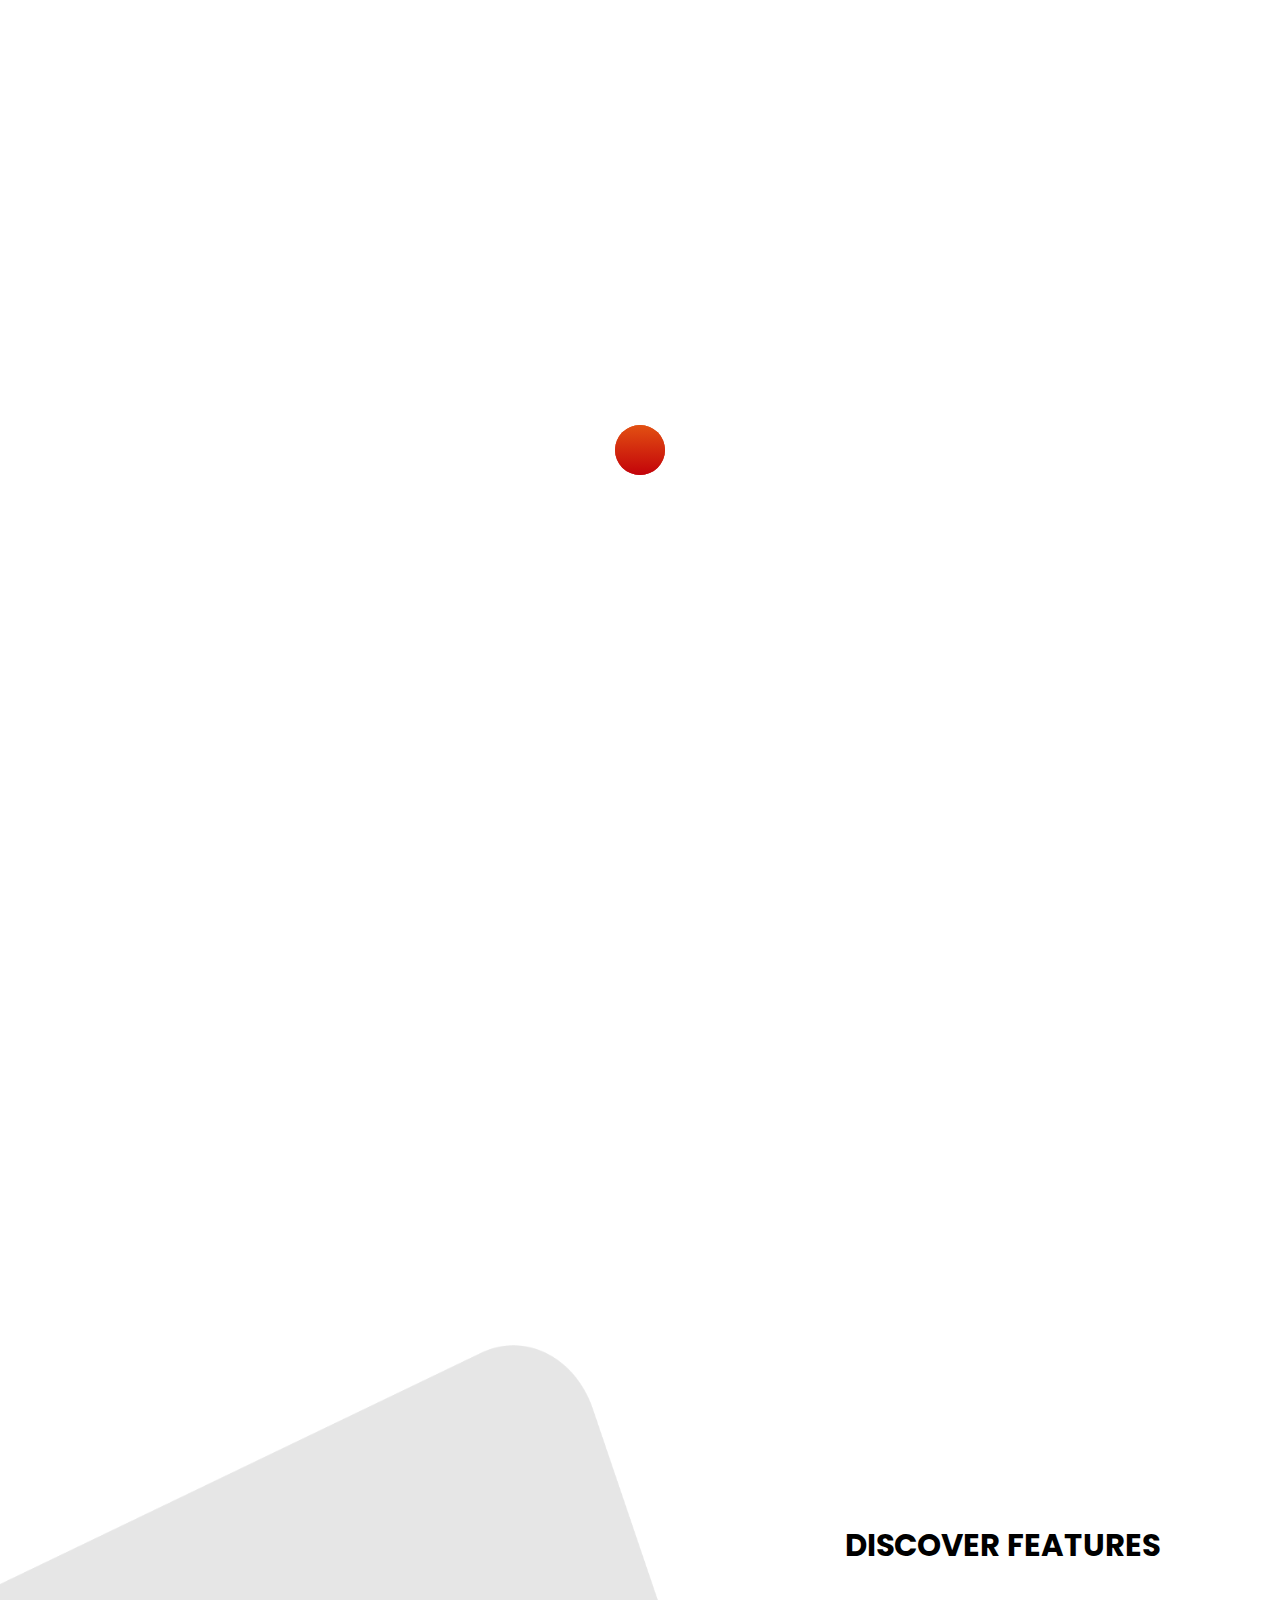
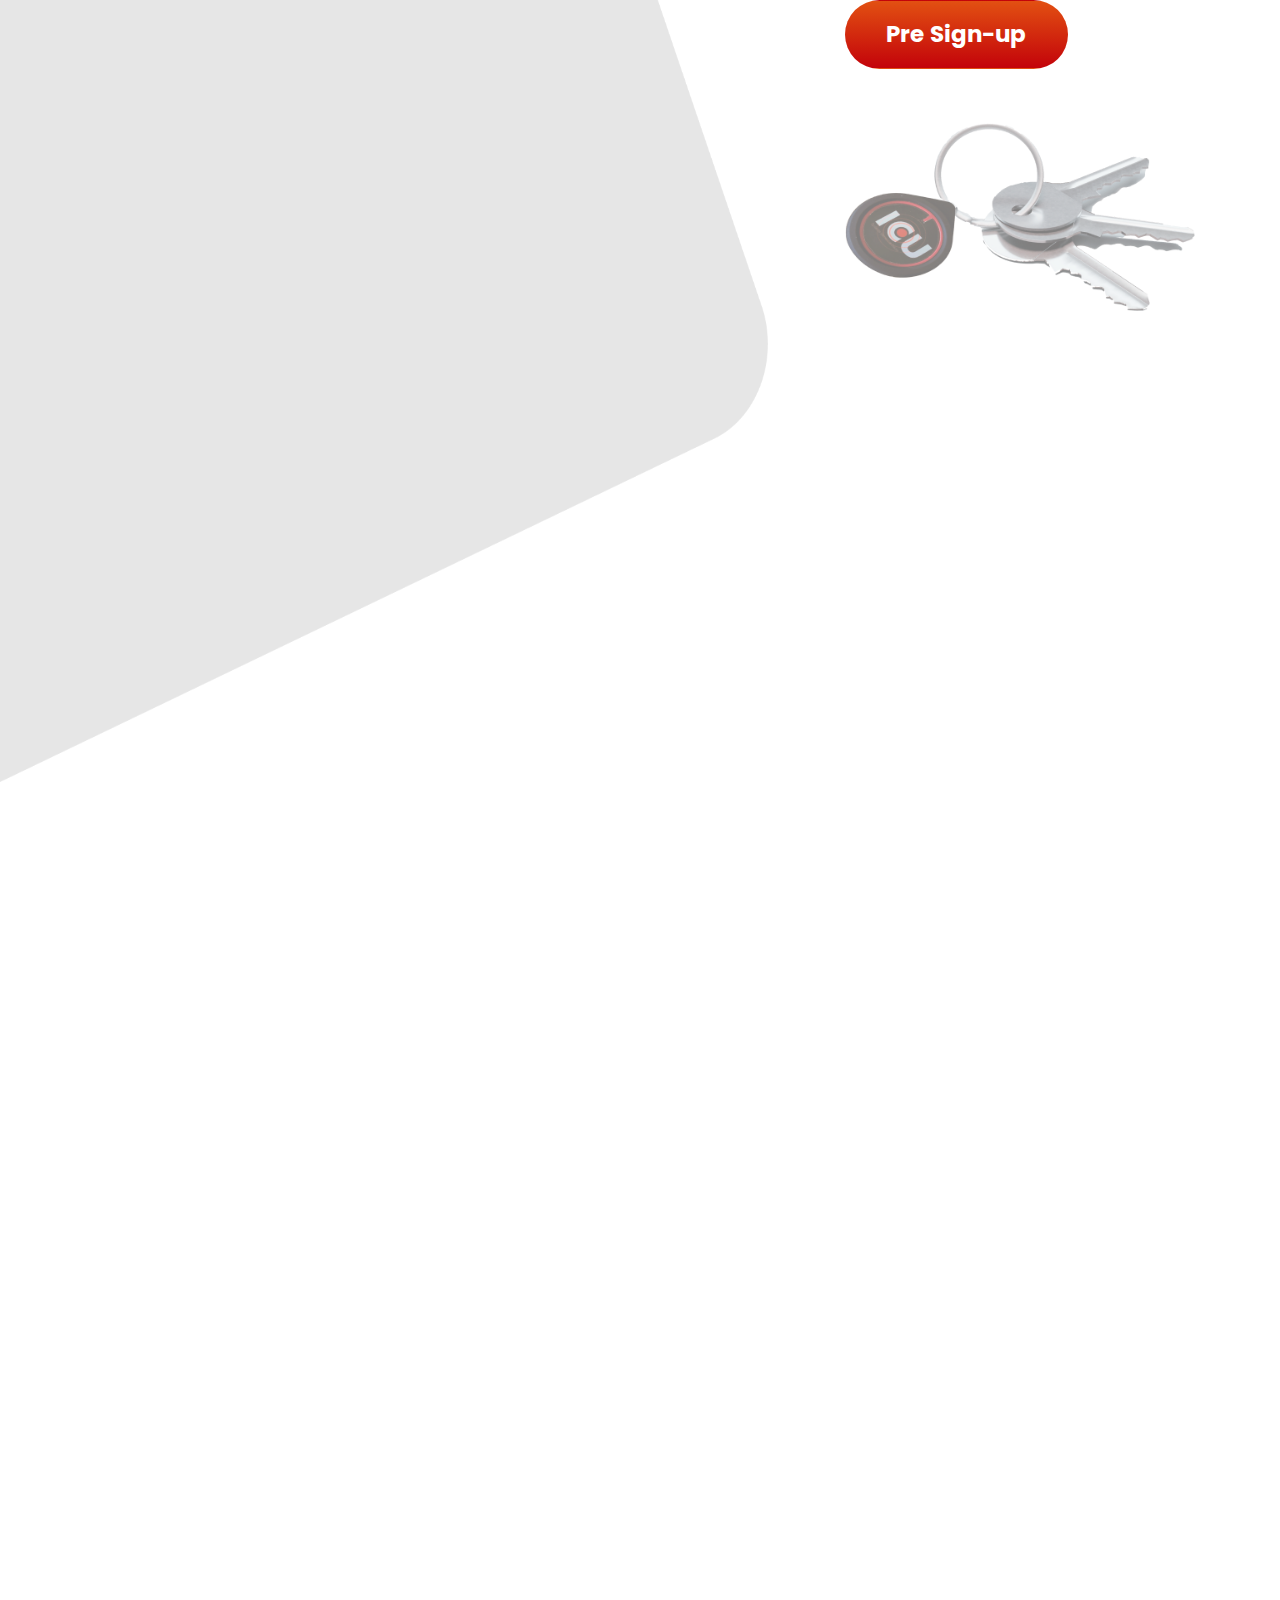
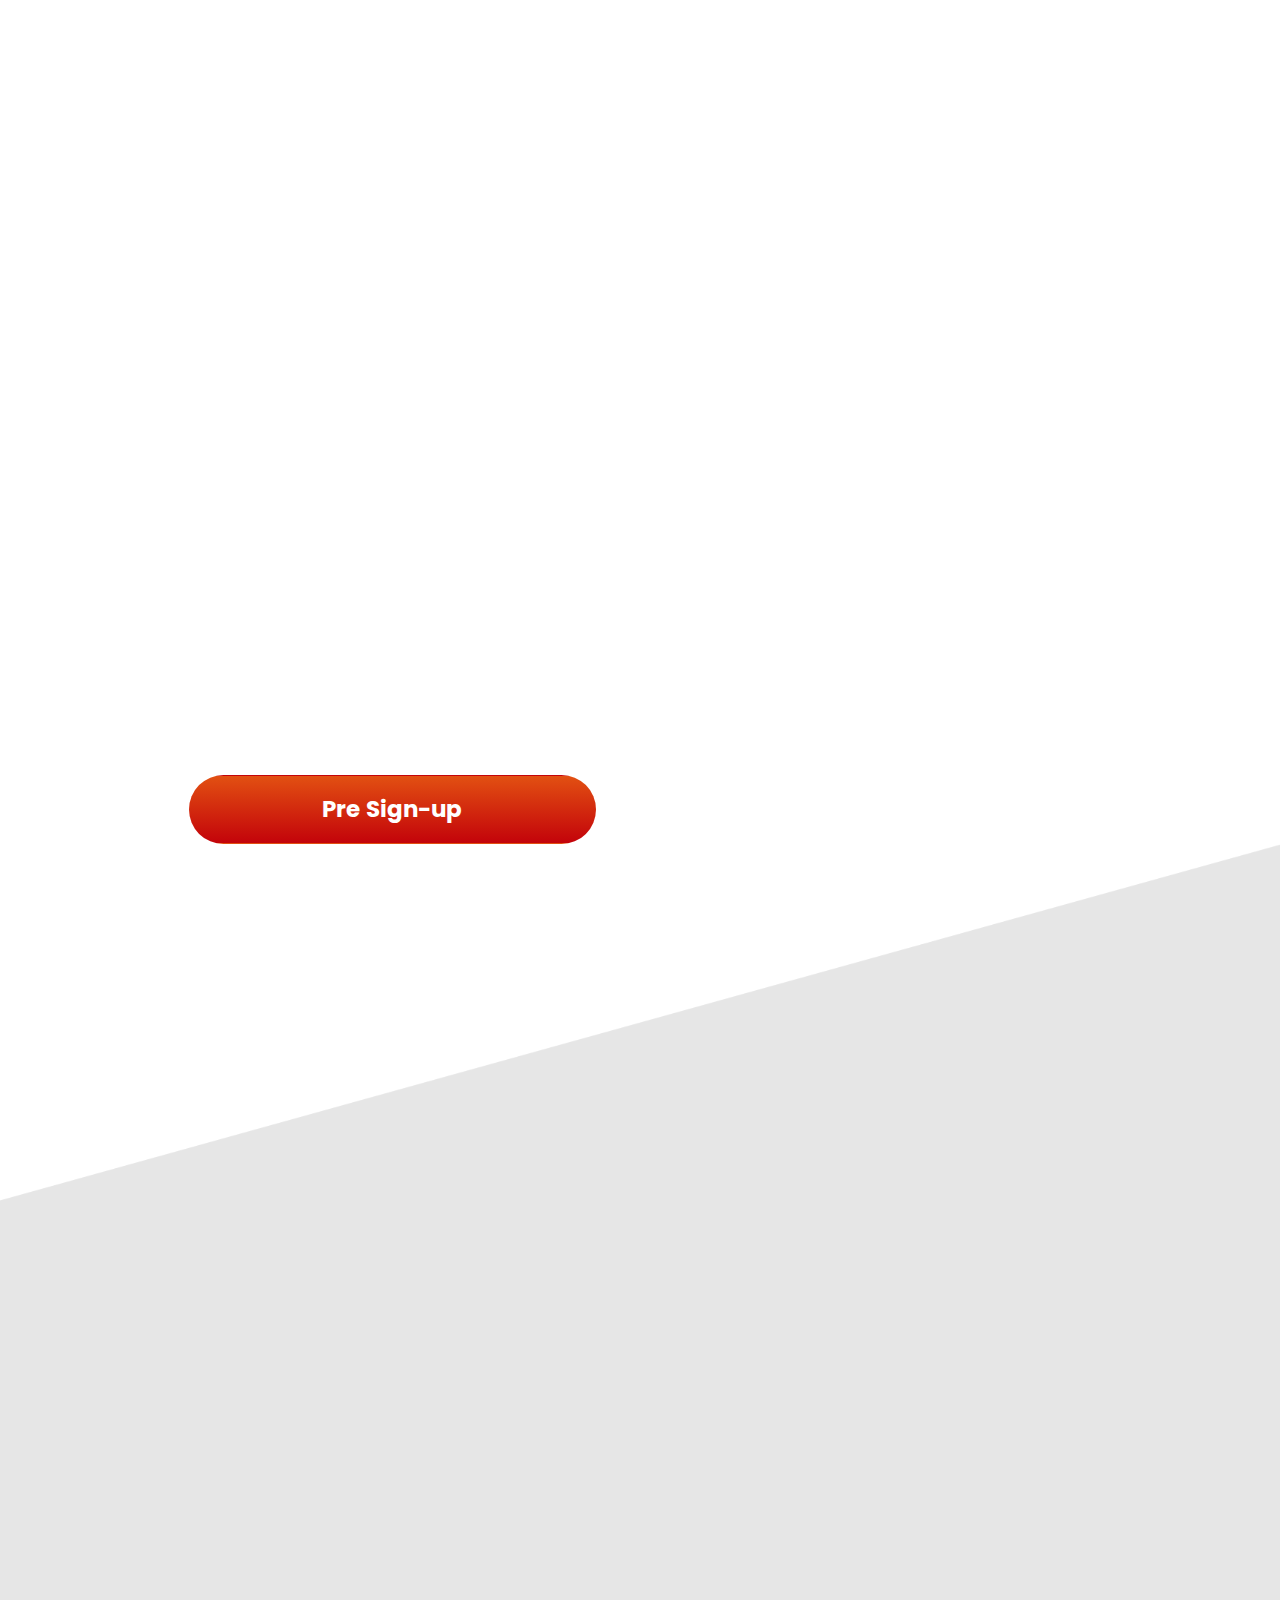
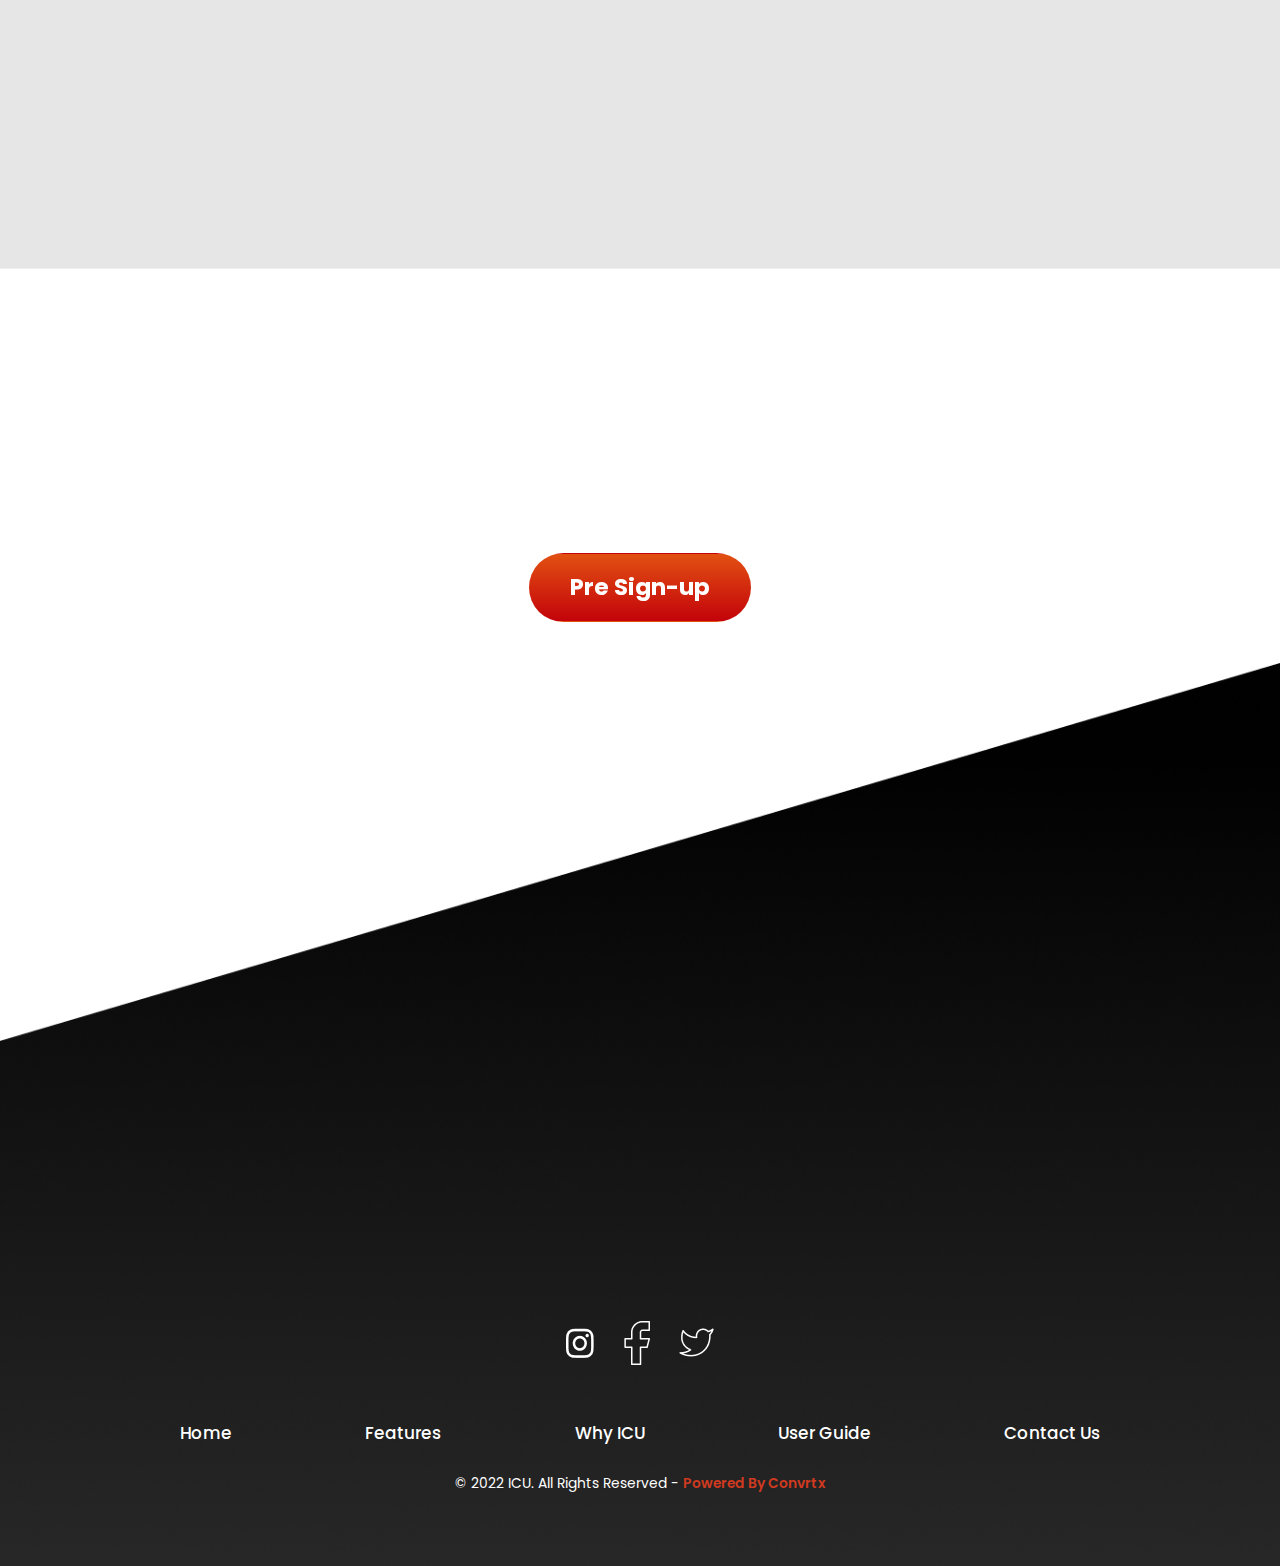
<file: index.html>
<!DOCTYPE html>
<html lang="en">


<head>
    <meta charset="utf-8">
    <meta name="description" content="">
    <meta name="keywords" content="app, landing, corporate, Creative, Html Template, Template">
    <meta name="author" content="web-themes">
    <meta http-equiv="x-ua-compatible" content="ie=edge">
    <meta name="viewport" content="width=device-width, minimum-scale=1.0, maximum-scale=1.0, initial-scale=1">

    <!-- title -->
    <title></title>

    <!-- favicon -->
    <link href="img/favicon.png" type="image/png" rel="icon">

    <!-- all css here -->
    <link href="css/bootstrap.min.css" rel="stylesheet" type="text/css" />
    <link href="css/aos.css" rel="stylesheet" type="text/css" />
    <link href="css/swiper-bundle.min.css" rel="stylesheet" type="text/css" />
    <link href="css/style.css" rel="stylesheet" type="text/css" />
    <link href="css/responsive.css" rel="stylesheet" type="text/css" />
</head>

<body data-spy="scroll" data-target="#header" data-offset="50">
    <!-- Preloader Start -->
    <div id="preloader">
        <div class="loader3">
            <span></span>
            <span></span>
        </div>
    </div>
    <!-- Preloader End -->

    <!-- start header -->
    <header id="header">
        <div class="container">
            <div class="row align-items-center">
                <div class="col-md-3 col-8 text-left">
                    <!--logo start-->
                    <a href="index.html" class="logo"><img src="img/logo.png" class="img-fluid" alt=""></a>
                    <!--logo end-->
                </div>
                <div class="col-md-9 col-4 text-right">
                    <div class="right_meun">
                        <!--menu start-->
                        <ul id="menu" class="nav-pills">
                            <li><a class="nav-link" href="index.html">Home</a></li>
                            <li><a class="nav-link features" href="#features">Features</a></li>
                            <li><a class="nav-link whyICU" href="#whyICU">Why ICU</a></li>
                            <li><a class="nav-link" href="user-guide.html">User Guide</a></li>
                        </ul>
                        <!-- Button -->
                        <a href="#" class="btn">Pre Sign-up</a>
                        <!--menu end-->
                    </div>

                    <!-- menu toggler -->
                    <div class="hamburger-menu">
                        <span class="line-top"></span>
                        <span class="line-center"></span>
                        <span class="line-bottom"></span>
                    </div>

                    <!-- Ofcanvas-menu -->
                    <div class="ofcavas-menu">
                        <!--menu start-->
                        <ul class="nav-pills">
                            <li><a class="nav-link" href="index.html">Home</a></li>
                            <li><a class="nav-link features" href="#features">Features</a></li>
                            <li><a class="nav-link whyICU" href="#whyICU">Why ICU</a></li>
                            <li><a class="nav-link" href="user-guide.html">User Guide</a></li>
                        </ul>
                        <!-- Button -->
                        <a href="#" class="btn">Pre Sign-up</a>
                    </div>
                    <!-- Ofcanvas-menu END-->
                </div>
            </div>
        </div>
    </header>
    <!-- end header -->

    <main class="overflow-hidden">
        <!-- Hero area start -->
        <section class="hero_area">
            <div class="container">
                <div class="row align-items-center">
                    <div class="col-lg-7 order-2 order-lg-1">
                        <h1>Bystander Intervention Beacon</h1>
                        <p>We live in a modern world where we have yet to tackle harassment, violence, and intimidation that goes unchallenged in
                        public against all members of society including, young adults, women, and senior citizens.</p>
                        <div class="text-center">
                            <a href="#" class="btn">Pre Sign-up</a>
                        </div>
                    </div>
                    <div class="col-lg-5 order-1 order-lg-2">
                        <img src="img/hero-img.png" class="img-fluid main_img" alt="">
                    </div>
                </div>
            </div>
        </section>
        <!-- Hero area end -->

        <!-- partner area start -->
        <section class="partner_area">
            <div class="container">
                <div class="row justify-content-center">
                    <div class="col-lg-6 col-md-8">
                        <div class="d-flex align-items-center" data-aos="fade-up" data-aos-duration="1100">
                            <div class="icon">
                                <img src="img/hand-icon.png" class="img-fluid" alt="">
                            </div>
                            <h2>We have partnered with awesome people</h2>
                        </div>
                        <div class="text-center" data-aos="fade-up" data-aos-duration="1100">
                            <a class="logo" href="#"><img src="img/partner-logo.png" class="img-fluid" alt=""></a>
                        </div>
                    </div>
                </div>
            </div>
        </section>
        <!-- partner area end -->

        <!-- features area start -->
        <section class="features_area" id="features">
            <!-- shape -->
            <img src="img/features-shape.png" class="shape" alt="">
            <div class="container">
                <div class="row align-items-center">
                    <div class="col-lg-7 order-2 order-lg-1">
                        <div class="row justify-content-center">
                            <div class="col-xl-5 col-lg-6 col-md-5">
                                <div class="row">
                                    <div class="col-12" data-aos="fade-down" data-aos-duration="1000">
                                        <div data-tilt>
                                            <div class="icon_box first">
                                                <div class="icon">
                                                    <img src="img/features-i1.png" alt="">
                                                </div>
                                                <h4>ICU Button</h4>
                                                <p>To call for help simply press the button three times without even looking.</p>
                                            </div>
                                        </div>
                                    </div>
                                    <div class="col-12" data-aos="fade-down" data-aos-duration="1000">
                                        <div data-tilt>
                                            <div class="icon_box">
                                                <div class="icon">
                                                    <img src="img/features-i2.png" alt="">
                                                </div>
                                                <h4>Notifications</h4>
                                                <p>The Bluetooth tech transmits a sonar type ping and an “I Feel Unsafe” message to any smartphone within 50m that
                                                    has the free app downloaded.</p>
                                            </div>
                                        </div>
                                    </div>
                                </div>
                            </div>
                            <div class="col-xl-5 col-lg-6 col-md-5">
                                <div class="row">
                                    <div class="col-12" data-aos="fade-down" data-aos-duration="2000">
                                        <div data-tilt>
                                            <div class="icon_box">
                                                <div class="icon">
                                                    <img src="img/features-i3.png" alt="">
                                                </div>
                                                <h4>Associated Smartphone App</h4>
                                                <p>The free app works without the need for networking coverage, it uses Bluetooth and so draws very little battery
                                                    power.</p>
                                            </div>
                                        </div>
                                    </div>
                                    <div class="col-12" data-aos="fade-down" data-aos-duration="2000">
                                        <div  data-tilt>
                                            <div class="icon_box">
                                                <div class="icon">
                                                    <img src="img/features-i4.png" alt="">
                                                </div>
                                                <h4>Pocket Sized</h4>
                                                <p>The device can be attached like a keychain to your bag and can even be concealed in a closed hand.</p>
                                            </div>
                                        </div>
                                    </div>
                                </div>
                            </div>
                        </div>
                    </div>
                    <div class="col-lg-4 offset-lg-1 order-1 order-lg-2">
                        <h3>DISCOVER FEATURES</h3>
                        <a class="btn" href="#">Pre Sign-up</a>
                        <img src="img/theKey.png" class="img-fluid theKey" alt="">
                    </div>
                </div>
            </div>
        </section>
        <!-- features area end -->

        <!-- Choose area start -->
        <section class="choose_area" id="whyICU">
            <div class="container">
                <div class="row">
                    <div class="col-12">
                        <h1 data-aos="fade-up" data-aos-duration="1100">Why Choose ICU</h1>
                        <p class="decscription" data-aos="fade-up" data-aos-duration="1100">The ICU calls upon those bystanders around who have the app to look up and be aware of what’s happening. An automatic ping from their phones creates an instantaneous tribe of people around a developing situation, whether it’s on public transport, on the street, or in a building, it tells the victim, “You’re not alone - I see you”. </p>
                        <br>
                        <p class="decscription" data-aos="fade-up" data-aos-duration="1100">Currently available apps and panic buttons work by sending a message to an emergency contact or to the authorities, which means the situation may have escalated by the time help gets to the victim. ICU aims to prevent and de-escalate these events by tackling them during the initial signs. Personal whistles and sprays may escalate the situation into a physical altercation. ICU can be activated without even taking out your phone and without the offender knowing. It simply asks those around you to “look out for you” and to intervene and assist in a way that is safe and appropriate. </p>
                        <h3 class="italic_style" data-aos="fade-up" data-aos-duration="1100">Step Up, Step In, Be Safe!</h3>
                    </div>
                </div>
                <div class="row">
                    <div class="col-lg-8">
                        <div class="content_box" data-aos="fade-up" data-aos-duration="1100">
                            <h3>Nudging towards the next step</h3>
                            <p>Nothing is empowering in a situation than hearing a sonar ping and knowing that your tribe has your back and is there to support you. At the same time that sonar ping also alerts the intimidator that their actions are being watched and their antisocial behaviour is not acceptable and will not be tolerated.</p>
                        </div>
                        <div class="content_box" data-aos="fade-up" data-aos-duration="1100">
                            <h3>Bystander Intervention</h3>
                            <p>To ask for help is only the first step to ensure that a user receives the appropriate support they require the app
                            guides what more bystanders can do to safely and effectively tackle a situation.</p>
                        </div>
                    </div>
                </div>
                <div class="row align-items-center">
                    <div class="col-lg-6 col-md-9">
                        <div class="icon_box" data-aos="fade-up" data-aos-duration="1100">
                            <div class="icon">
                                <img src="img/choose-i1.png" alt="">
                            </div>
                            <div>
                                <h4>Distract</h4>
                                <p>Approach the situation and create a reason to separate the target and the perpetrator.</p>
                            </div>
                        </div>
                        <div class="icon_box" data-aos="fade-up" data-aos-duration="1100">
                            <div class="icon">
                                <img src="img/choose-i2.png" alt="">
                            </div>
                            <div>
                                <h4>Direct Action</h4>
                                <p>Call out the antisocial behaviour and ask the perpetrator to STOP.</p>
                            </div>
                        </div>
                        <div class="icon_box" data-aos="fade-up" data-aos-duration="1100">
                            <div class="icon">
                                <img src="img/choose-i3.png" alt="">
                            </div>
                            <div>
                                <h4>Delegate</h4>
                                <p>Make the situation know to an official or ask someone else to help.</p>
                            </div>
                        </div>
                        <div class="icon_box" data-aos="fade-up" data-aos-duration="1100">
                            <div class="icon">
                                <img src="img/choose-i4.png" alt="">
                            </div>
                            <div>
                                <h4>Delay</h4>
                                <p>Watch and wait for the situation to pass then check with the person to see if they are okay or require further support.</p>
                            </div>
                        </div>
                    </div>
                    <div class="col-lg-5 offset-lg-1 text-center text-lg-left" data-aos="fade-up" data-aos-duration="1100">
                        <img src="img/acknowledge.png" class="img-fluid acknowledge_img" alt="">
                    </div>
                </div>
                <div class="text-center text-lg-left">
                    <a href="#" class="btn">Pre Sign-up</a>
                </div>
            </div>
        </section>
        <!-- Choose area end -->

        <!-- FAQ area start -->
        <section class="faq_area">
            <div class="container">
                <div class="row">
                    <div class="col-12" data-aos="fade-up" data-aos-duration="1100">
                        <h1>Frequently Asked Questions</h1>
                        <p class="sub_title">Want to know more about our services?</p>
                    </div>
                </div>
                <div class="row justify-content-center">
                    <div class="col-lg-8">
                        <!-- accordion start -->
                        <div class="accordion">
                            <div class="card" data-aos="fade-up" data-aos-duration="1100">
                                <div class="card-header" data-toggle="collapse" data-target="#faq1" aria-expanded="true">
                                    <span class="title">Is ICU Compatible with Android or iOS?</span>
                                    <span class="accicon"><img src="img/top-arrow.png" class="rotate-icon" alt=""></span>
                                </div>
                                <div id="faq1" class="collapse show">
                                    <div class="card-body">ICU is available on both Android and iOS devices.</div>
                                </div>
                            </div>
                            <div class="card" data-aos="fade-up" data-aos-duration="1100">
                                <div class="card-header" data-toggle="collapse" data-target="#faq2" aria-expanded="true">
                                    <span class="title">Do I need a smartphone to make ICU work?</span>
                                    <span class="accicon"><img src="img/top-arrow.png" class="rotate-icon" alt=""></span>
                                </div>
                                <div id="faq2" class="collapse show">
                                    <div class="card-body">No the ICU button does not need pairing to a phone and will simply alert any smartphone with the free app downloaded.</div>
                                </div>
                            </div>
                            <div class="card" data-aos="fade-up" data-aos-duration="1100">
                                <div class="card-header" data-toggle="collapse" data-target="#faq3" aria-expanded="true">
                                    <span class="title">Is the ICU button and app secure?</span>
                                    <span class="accicon"><img src="img/top-arrow.png" class="rotate-icon" alt=""></span>
                                </div>
                                <div id="faq3" class="collapse show">
                                    <div class="card-body">Yes the ICU button only transmits a notification sonar ping and an “I Feel Unsafe” message to nearby phones. It does not  have any personal information on it and it’s location is not tracked.</div>
                                </div>
                            </div>
                        </div>
                        <!-- accordion end -->
                    </div>
                </div>
            </div>
        </section>
        <!-- FAQ area end -->

        <!-- member area start -->
        <section class="member_area">
            <div class="container">
                <div class="row">
                    <div class="col-12">
                        <h1 data-aos="fade-up" data-aos-duration="1100">Become a member of the ICU Tribe</h1>
                        <p data-aos="fade-up" data-aos-duration="1100">Sign up to download the ICU app and receive your device.</p>
                        <a href="#" class="btn">Pre Sign-up</a>
                    </div>
                </div>
            </div>
        </section>
        <!-- member area end -->

        <!-- help And Support box -->
        <div class="container">
            <div class="helpAndSupport" data-aos="fade-up" data-aos-duration="1100">
                <img src="img/Mail.png" class="img-fluid" alt="">
                <h4>Help and Support</h4>
                <a class="link" href="#">User question and feedback</a>
                <p>Feel free to email us for any questions or feedback you would like to provide.</p>
                <a href="#" class="btn">Send a question</a>
            </div>
        </div>
    </main>


    <!-- Footer area start -->
    <footer class="home_footer">
        <div class="container">
            <div class="row justify-content-center">
                <div class="col-lg-10">
                    <div class="logo" data-aos="fade-up" data-aos-duration="1100">
                        <a href="#"><img src="img/logo.png" class="img-fluid" alt=""></a>
                    </div>
                    <div class="social_link">
                        <li><a href="#"><img src="img/ins.png" class="img-fluid" alt=""></a></li>
                        <li><a href="#"><img src="img/fb.png" class="img-fluid" alt=""></a></li>
                        <li><a href="#"><img src="img/tw.png" class="img-fluid" alt=""></a></li>
                    </div>
                    <ul class="link">
                        <li><a href="#">Home</a></li>
                        <li><a class="features" href="#features">Features</a></li>
                        <li><a class="whyICU" href="#whyICU">Why ICU</a></li>
                        <li><a href="#">User Guide</a></li>
                        <li><a href="#">Contact Us</a></li>
                    </ul>
                </div>
            </div>
            <!-- copyright -->
            <div class="copyright">
                <p>© 2022 ICU. All Rights Reserved - <a href="#">Powered By Convrtx</a></p>
            </div>
        </div>
    </footer>
    <!-- Footer area end -->






    <!--====== BACK TO TOP START ======-->
    <a href="#" class="back-to-top"><img src="img/back-to-top.png" class="img-fluid" alt=""></a>
    <!--====== BACK TO TOP ENDS ======-->

    <!-- all js here -->
    <script src="js/jquery-3.4.1.min.js"></script>
    <script src="js/tilt.jquery.js"></script>
    <script src="js/aos.js"></script>
    <script src="js/swiper-bundle.min.js"></script>
    <script src="js/plugins.js"></script>
    <script src="js/main.js"></script>
</body>


</html>
</file>
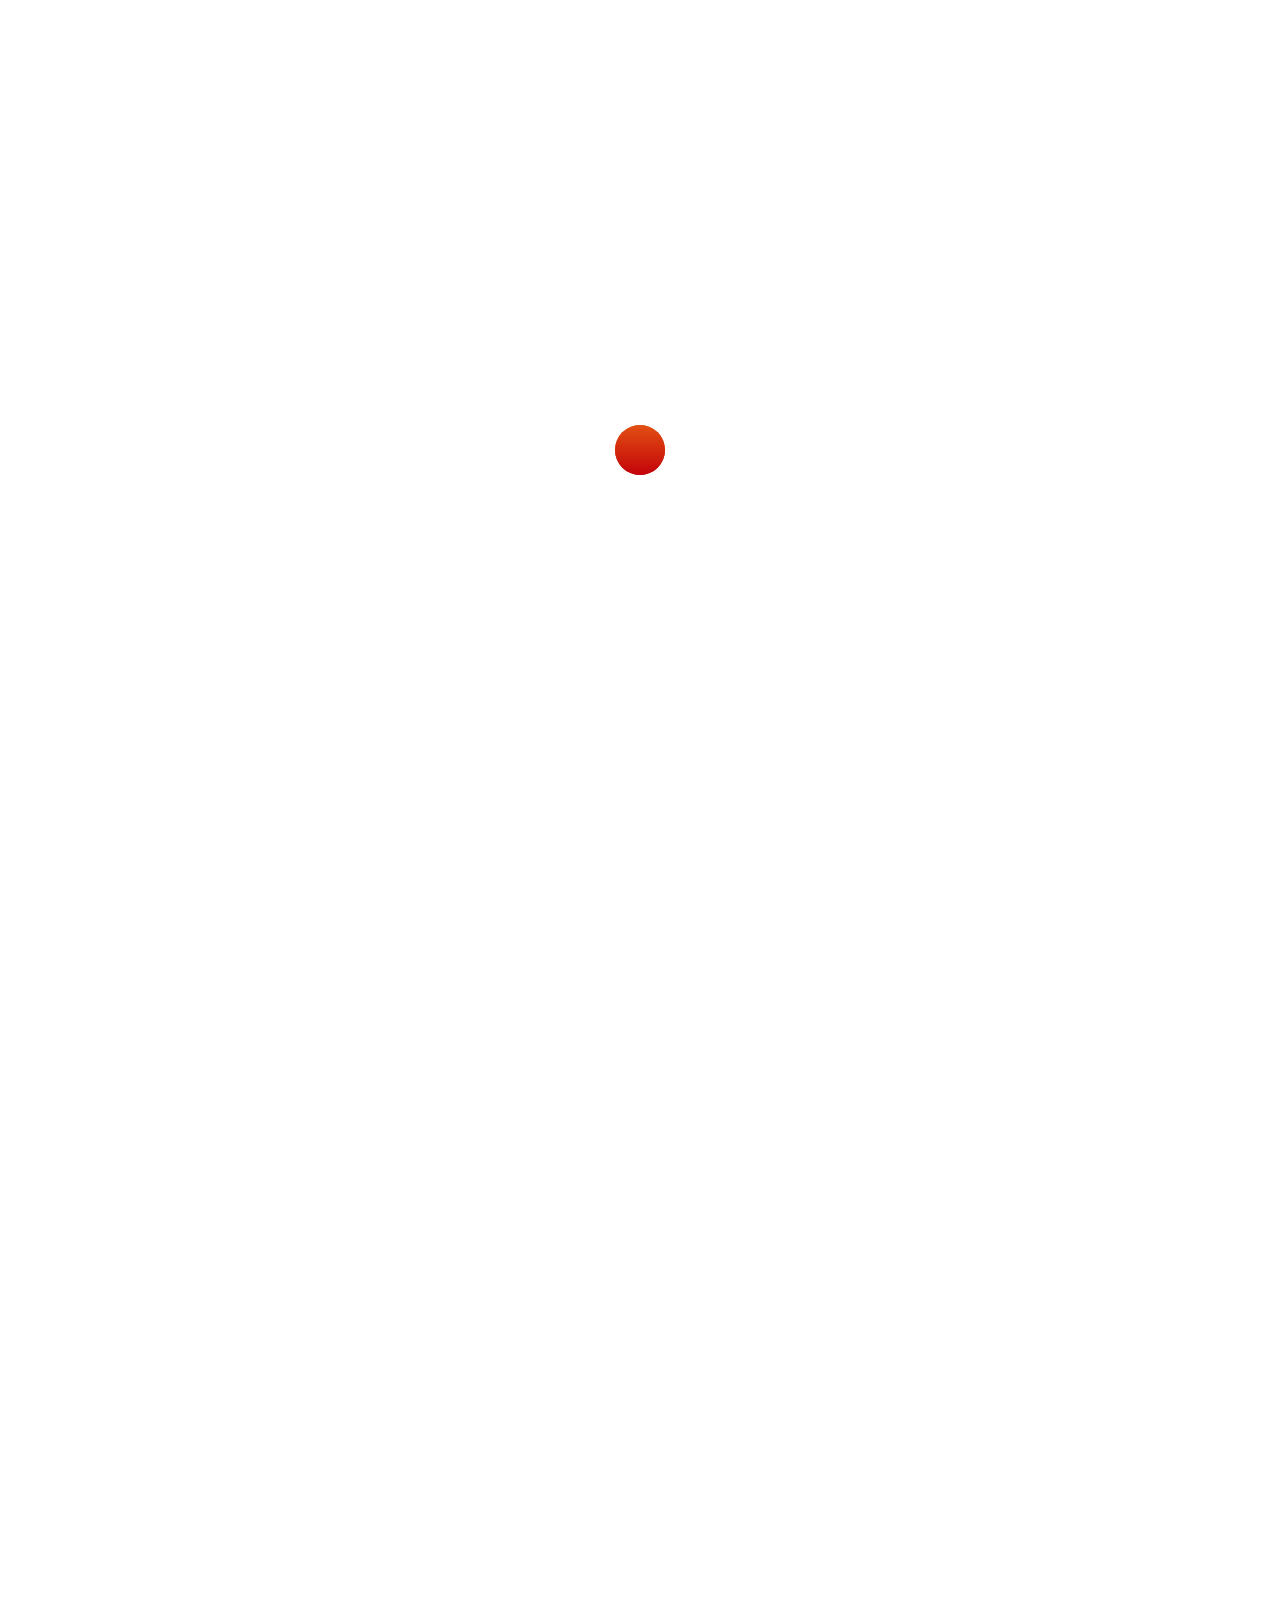
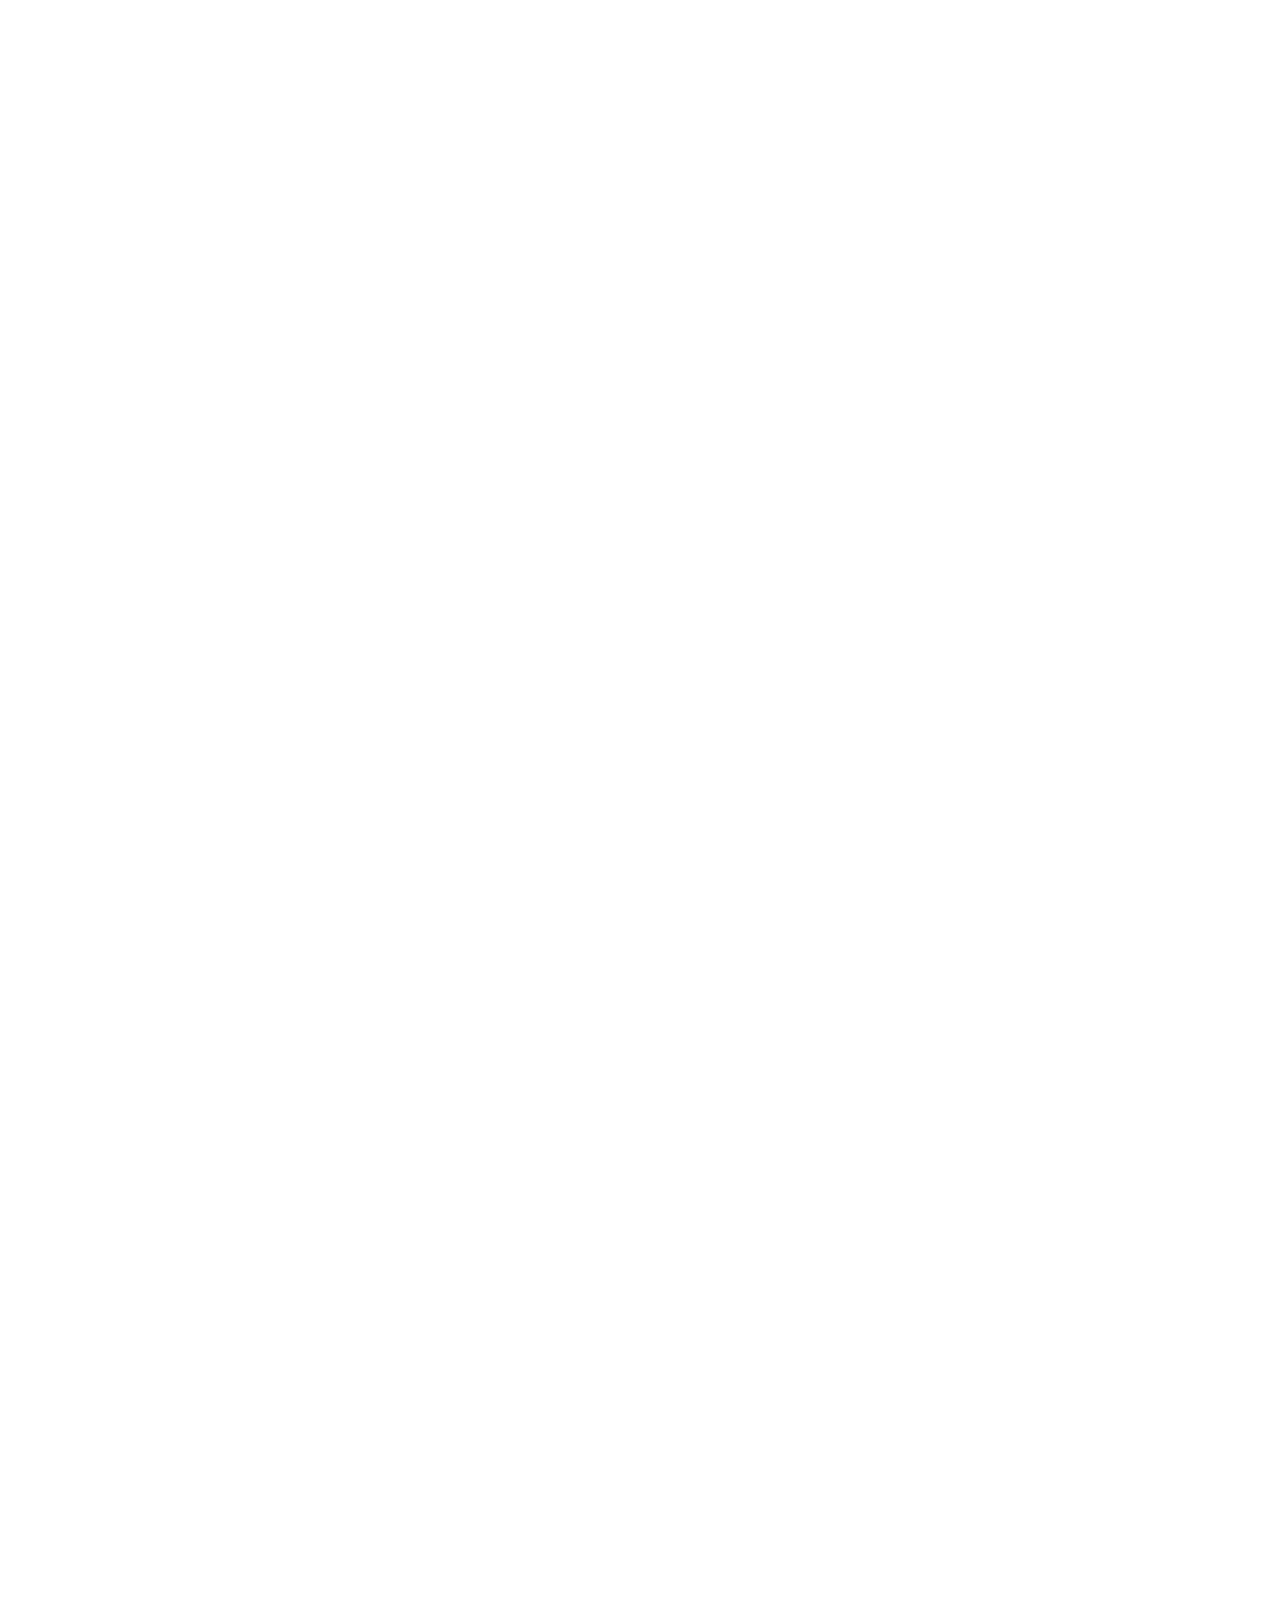
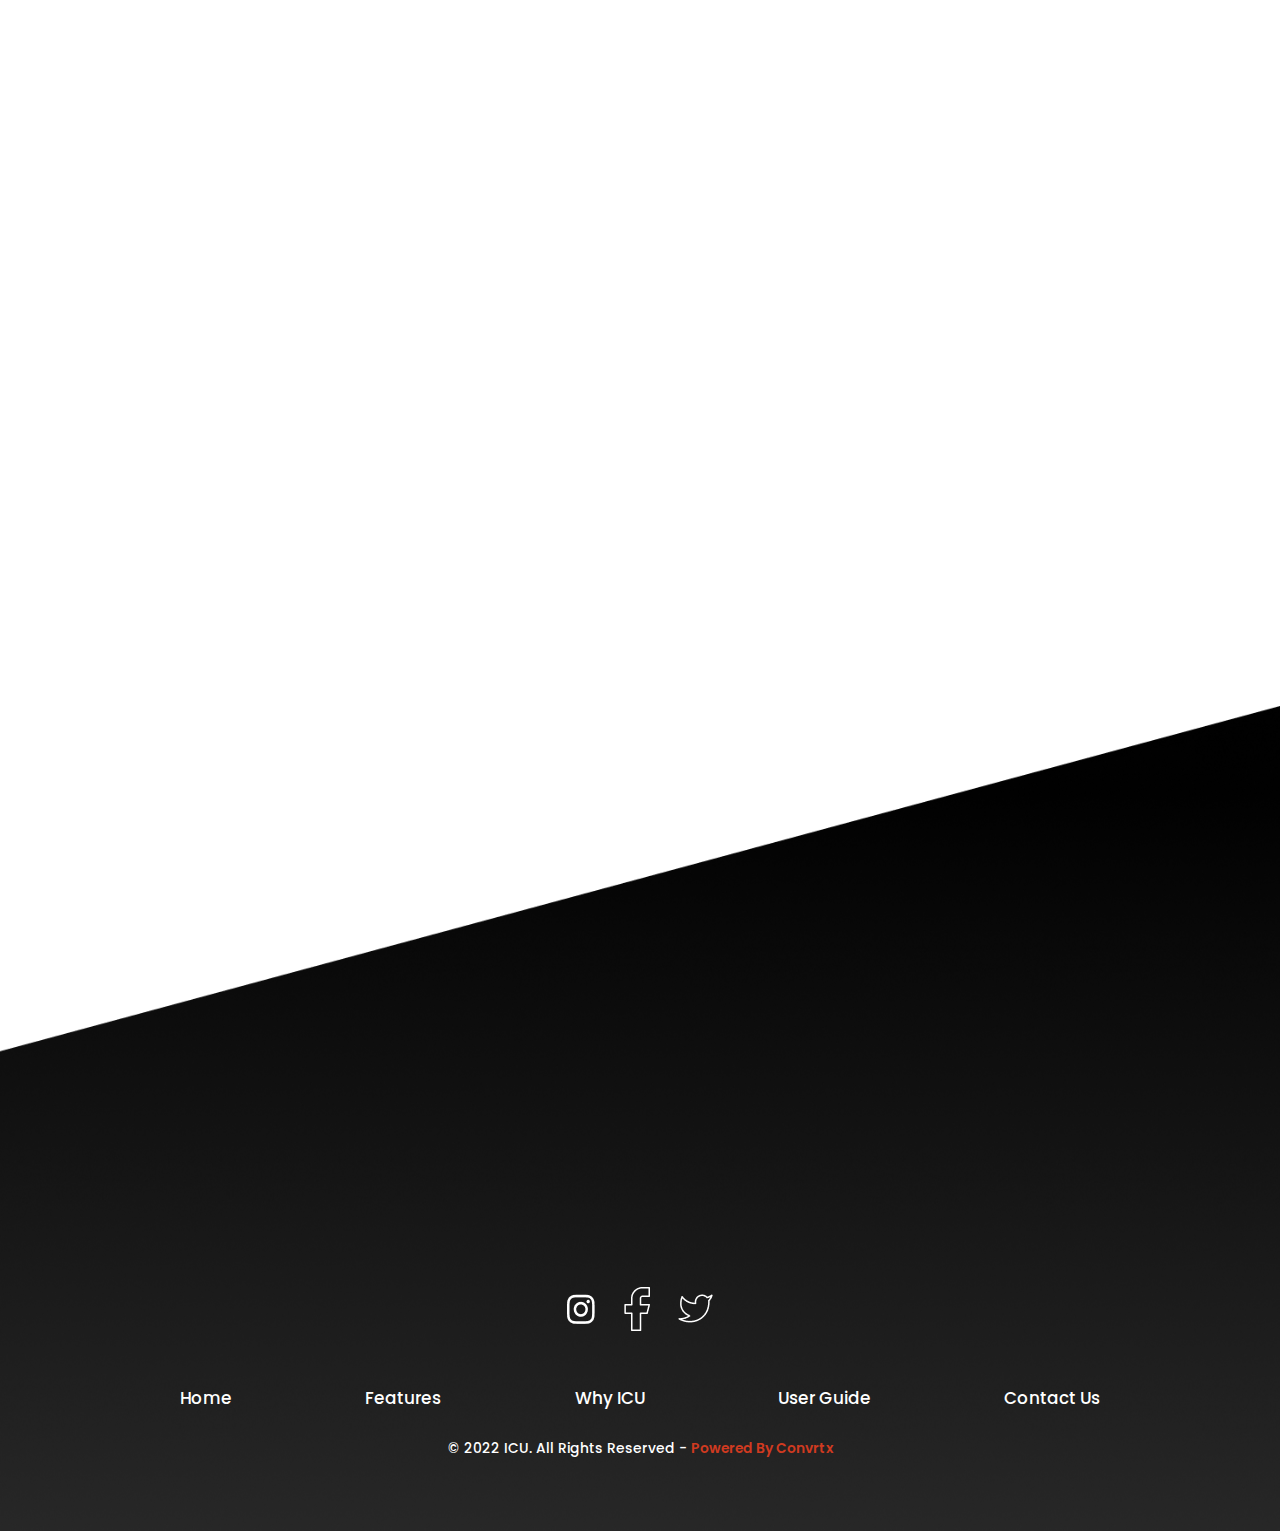
<file: user-guide.html>
<!DOCTYPE html>
<html lang="en">

<head>
    <meta charset="utf-8">
    <meta name="description" content="">
    <meta name="keywords" content="app, landing, corporate, Creative, Html Template, Template">
    <meta name="author" content="web-themes">
    <meta http-equiv="x-ua-compatible" content="ie=edge">
    <meta name="viewport" content="width=device-width, minimum-scale=1.0, maximum-scale=1.0, initial-scale=1">

    <!-- title -->
    <title></title>

    <!-- favicon -->
    <link href="img/favicon.png" type="image/png" rel="icon">

    <!-- all css here -->
    <link href="css/bootstrap.min.css" rel="stylesheet" type="text/css" />
    <link href="css/aos.css" rel="stylesheet" type="text/css" />
    <link href="css/swiper-bundle.min.css" rel="stylesheet" type="text/css" />
    <link href="css/style.css" rel="stylesheet" type="text/css" />
    <link href="css/responsive.css" rel="stylesheet" type="text/css" />
</head>
<body class="userGuide_body" data-spy="scroll" data-target="#header" data-offset="50">
    <!-- Preloader Start -->
    <div id="preloader">
        <div class="loader3">
            <span></span>
            <span></span>
        </div>
    </div>
    <!-- Preloader End -->

    <!-- start header -->
    <header id="header">
        <div class="container">
            <div class="row align-items-center">
                <div class="col-md-3 col-8 text-left">
                    <!--logo start-->
                    <a href="index.html" class="logo"><img src="img/logo.png" class="img-fluid" alt=""></a>
                    <!--logo end-->
                </div>
                <div class="col-md-9 col-4 text-right">
                    <div class="right_meun">
                        <!--menu start-->
                        <ul id="menu" class="nav-pills">
                            <li><a class="nav-link" href="index.html">Home</a></li>
                            <li><a class="nav-link features" href="#features">Features</a></li>
                            <li><a class="nav-link whyICU" href="#whyICU">Why ICU</a></li>
                            <li><a class="nav-link" href="user-guide.html">User Guide</a></li>
                        </ul>
                        <!-- Button -->
                        <a href="#" class="btn">Pre Sign-up</a>
                        <!--menu end-->
                    </div>

                    <!-- menu toggler -->
                    <div class="hamburger-menu">
                        <span class="line-top"></span>
                        <span class="line-center"></span>
                        <span class="line-bottom"></span>
                    </div>

                    <!-- Ofcanvas-menu -->
                    <div class="ofcavas-menu">
                        <!--menu start-->
                        <ul class="nav-pills">
                            <li><a class="nav-link" href="index.html">Home</a></li>
                            <li><a class="nav-link features" href="#features">Features</a></li>
                            <li><a class="nav-link whyICU" href="#whyICU">Why ICU</a></li>
                            <li><a class="nav-link" href="user-guide.html">User Guide</a></li>
                        </ul>
                        <!-- Button -->
                        <a href="#" class="btn">Pre Sign-up</a>
                    </div>
                    <!-- Ofcanvas-menu END-->
                </div>
            </div>
        </div>
    </header>
    <!-- end header -->

    <main class="overflow-hidden">

        <!-- Hero area start -->
        <section class="hero_area">
            <div class="container">
                <div class="row">
                    <div class="col-12">
                        <h1>Bystander Intervention Beacon</h1>
                    </div>
                </div>
            </div>
            <!-- Slider main container -->
            <div class="swiper-container">
                <!-- Additional required wrapper -->
                <div class="swiper-wrapper">
                    <!-- Slides -->
                    <div class="swiper-slide"><img src="img/slide-img1.png" class="img-fluid" alt=""></div>
                    <div class="swiper-slide"><img src="img/slide-img2.png" class="img-fluid" alt=""></div>
                    <div class="swiper-slide"><img src="img/slide-img3.png" class="img-fluid" alt=""></div>
                    <div class="swiper-slide"><img src="img/slide-img4.png" class="img-fluid" alt=""></div>
                    <div class="swiper-slide"><img src="img/slide-img5.png" class="img-fluid" alt=""></div>
                    <div class="swiper-slide"><img src="img/slide-img6.png" class="img-fluid" alt=""></div>
                    <div class="swiper-slide"><img src="img/slide-img7.png" class="img-fluid" alt=""></div>
                    <div class="swiper-slide"><img src="img/slide-img8.png" class="img-fluid" alt=""></div>
                    <div class="swiper-slide"><img src="img/slide-img9.png" class="img-fluid" alt=""></div>
                </div>
            </div>
        </section>
        <!-- Hero area end -->

        <!-- Instruction Guide area start -->
        <section class="insGuide_area" id="features">
            <div class="container">
                <div class="row">
                    <div class="col-12">
                        <h1>User Instruction Guide</h1>
                    </div>
                </div>
                <div class="row">
                    <div class="col-md-4 text-center" data-aos="fade-up" data-aos-duration="900">
                        <img src="img/intro-img1.png" alt="">
                    </div>
                    <div class="col-md-4 text-center" data-aos="fade-up" data-aos-duration="1200">
                        <img src="img/intro-img2.png" alt="">
                    </div>
                    <div class="col-md-4 text-center" data-aos="fade-up" data-aos-duration="1500">
                        <img src="img/intro-img3.png" alt="">
                    </div>
                </div>
            </div>
        </section>
        <!-- Instruction Guide area end -->

        <!-- Using area start -->
        <section class="user_area">
            <div class="container">
                <div class="row justify-content-center">
                    <div class="col-lg-10">
                        <div class="row">
                            <div class="col-12" data-aos="fade-up" data-aos-duration="1100">
                                <h1>Using the ICU Bystander Intervention Beacon</h1>
                            </div>
                        </div>
                        <div class="row align-items-center">
                            <div class="col-lg-3" data-aos="fade-up" data-aos-duration="1100">
                                <img src="img/user-img.png" class="img-fluid user_shape" alt="">
                            </div>
                            <div class="col-lg-9" data-aos="fade-up" data-aos-duration="1100">
                                <p>If you find yourself in a vulnerable or unsafe situation simply press the ICU Bystander Intervention Beacon 3 times in
                                quick succession. The device will vibrate to tell you that it has been activated and will now start to transmit a silent
                                alert signal for 60 seconds. At any time during or after the initial 60 seconds the signal can be reactivated by once
                                again pressing it 3 times in quick succession.</p>
                            </div>
                        </div>
                        <div class="logo" data-aos="fade-up" data-aos-duration="1100">
                            <a href="#"><img src="img/user-logo.png" class="img-fluid" alt=""></a>
                        </div>
                    </div>
                </div>
            </div>
        </section>
        <!-- Using area end -->

        <!-- App area start -->
        <section class="app_area" id="whyICU">
            <div class="container">
                <div class="row justify-content-center">
                    <div class="col-lg-10">
                        <div class="row">
                            <div class="col-12" data-aos="fade-up" data-aos-duration="1100">
                                <h1>The ICU Bystander Intervention Beacon App</h1>
                            </div>
                        </div>
                        <div class="row align-items-center">
                            <div class="col-lg-3" data-aos="fade-up" data-aos-duration="1100">
                                <img src="img/app-i.png" class="img-fluid app_i" alt="">
                            </div>
                            <div class="col-lg-9" data-aos="fade-up" data-aos-duration="1100">
                                <p>When a nearby phone with the ICU Bystander Intervention Beacon App downloaded on it detects an ICU Bystander
                                Intervention Beacon signal it will alert with a notification and audible sonar ping.</p>
                            </div>
                        </div>
                        <div class="row">
                            <div class="col-lg-5">
                                <div class="img_box" data-aos="fade-up" data-aos-duration="1100">
                                    <img src="img/app-img1.png" class="img-fluid" alt="">
                                    <p>When the notification is tapped the App will open and ask the user to acknowledge that they’ve received a request for help and support. </p>
                                </div>
                            </div>
                            <div class="col-lg-5 offset-lg-1">
                                <div class="img_box" data-aos="fade-up" data-aos-duration="1100">
                                    <img src="img/app-img2.png" class="img-fluid" alt="">
                                    <p>All they need to do now is look up and see what is happening around them and then follow the simple on screen guide as to how to effectively Step Up, Step In and Safely Help with whatever situation they have observed.</p>
                                </div>
                            </div>
                        </div>
                        <div class="row content">
                            <div class="col-12">
                                <h3 data-aos="fade-up" data-aos-duration="1100">The ICU Bystander Intervention Beacon App does not transmit or record any location data and just requires your location
                                services to be turned on so that it correctly scans for ICU beacon signals</h3>
                                <p data-aos="fade-up" data-aos-duration="1100">Once the app is installed enable Bluetooth and Location Services and then leave the app open in the background. This will ensure that the app is scanning and functioning properly.</p>
                            </div>
                        </div>
                        <div class="row align-items-center">
                            <div class="col-lg-6">
                                <div class="d-flex">
                                    <div class="logo" data-aos="fade-up" data-aos-duration="1100">
                                        <img src="img/app-logo.png" class="img-fluid" alt="">
                                    </div>
                                    <div data-aos="fade-up" data-aos-duration="1100">
                                        <a href="#" class="appStore"> <img src="img/appStore.png" class="img-fluid" alt=""></a>
                                        <a href="#"> <img src="img/googlePlay.png" class="img-fluid" alt=""></a>
                                    </div>
                                </div>
                            </div>
                            <div class="col-lg-6" data-aos="fade-up" data-aos-duration="1100">
                                <h3 class="download_text">Download the free “ICU - BIB” app from either Google Play Store or the Apple App Store</h3>
                            </div>
                        </div>
                    </div>
                </div>
            </div>
        </section>
        <!-- App area end -->

    </main>


    <!-- Footer area start -->
    <footer>
        <div class="container">
            <div class="row justify-content-center">
                <div class="col-lg-10">
                    <div class="logo" data-aos="fade-up" data-aos-duration="1100">
                        <a href="#"><img src="img/logo.png" class="img-fluid" alt=""></a>
                    </div>
                    <div class="social_link">
                        <li><a href="#"><img src="img/ins.png" class="img-fluid" alt=""></a></li>
                        <li><a href="#"><img src="img/fb.png" class="img-fluid" alt=""></a></li>
                        <li><a href="#"><img src="img/tw.png" class="img-fluid" alt=""></a></li>
                    </div>
                    <ul class="link">
                        <li><a href="#">Home</a></li>
                        <li><a class="features" href="#features">Features</a></li>
                        <li><a class="whyICU" href="#whyICU">Why ICU</a></li>
                        <li><a href="#">User Guide</a></li>
                        <li><a href="#">Contact Us</a></li>
                    </ul>
                </div>
            </div>
            <!-- copyright -->
            <div class="copyright">
                <p>© 2022 ICU. All Rights Reserved - <a href="#">Powered By Convrtx</a></p>
            </div>
        </div>
    </footer>
    <!-- Footer area end -->
    





    <!--====== BACK TO TOP START ======-->
    <a href="#" class="back-to-top"><img src="img/back-to-top.png" class="img-fluid" alt=""></a>
    <!--====== BACK TO TOP ENDS ======-->
    
    <!-- all js here -->
    <script src="js/jquery-3.4.1.min.js"></script>
    <script src="js/aos.js"></script>
    <script src="js/swiper-bundle.min.js"></script>
    <script src="js/plugins.js"></script>
    <script src="js/main.js"></script>
</body>

</html>
</file>
<file: css/style.css>
/*======================
   01. Google fonts
========================*/

@import url('https://fonts.googleapis.com/css2?family=Poppins:wght@400;500;600;700&amp;display=swap');

/*======================
   02. Basic css
========================*/
html,
body,
div,
span,
h1,
h2,
h3,
h4,
h5,
h6,
p,
a,
strong,
i,
ol,
ul,
li,
form,
label,
footer,
header,
menu,
nav,
section {
	margin: 0;
	padding: 0;
}

section,footer {
	overflow: hidden;
}

html{
	font-size: 62.5%;
}

body {
	font-family: 'Poppins', sans-serif;
	font-style: normal;
	font-weight: 400;
	font-size: 2.4rem;
	line-height: 1.45;
	color: #000000;
}

/* Heading */
h1,h2,h3,h4{
	font-weight: 700;
}

h1{
	font-size: 4.8rem;
	line-height: 1.5;
	color: #121212;
	text-align: center;
}

h2{
	color: #000000;
	font-size: 4rem;
	line-height: 1.5;
}

h3 {
	color: #000000;
	font-size: 3.6rem;
	line-height: 1.5;
}

/* Button */
.btn{
	display: inline-flex;
	align-items: center;
	justify-content: center;
	width: 18rem;
	height: 4.6rem;
	background: linear-gradient(180deg, #E25012 0%, #C3030A 100%);
	border-radius: 2.9rem;
	font-style: normal;
	font-weight: 700;
	font-size: 2.2rem;
	line-height: 1;
	color: #FFFFFF;
	transition: .2s;
}

.btn:hover{
	color: #ddd;
	background: linear-gradient(180deg, #C3030A 100%, #E25012 0%);
}

ol,
ul {
	list-style: none;
}

a:hover {
	text-decoration: none;
}

button:focus,
a:focus,
input:focus,
textarea:focus{
	outline: none;
}

.btn.focus,
.btn:focus {
	box-shadow: none;
}

/* ------------ Header area start ------------ */

header {
	position: fixed;
	top: 0;
	left: 0;
	z-index: 1024;
	width: 100%;
	transition: .3s;
}

.sticky{
	background: #121212;
}

.sticky .logo{
	display: inline-block;
	max-width: 15rem;
}

.nav-up {
	top: -100%;
	transition: .5s;
}

/* rigth meun */
.right_meun{
	display: flex;
	align-items: center;
	justify-content: end;
}

#menu li {
	display: inline-block;
	color: #fff;
	margin-right: 5rem;
}

#menu li a {
	font-weight: 700;
	font-size: 2.2rem;
	color: #FFFFFF;
	padding: 0;
	transition: .2s;
}

#menu li a.active,
#menu>li>a:hover {
	color: rgba(226, 36, 0, 0.8);
	background: none;
}

/*Hamburger-menu START CSS*/
.hamburger-menu {
	cursor: pointer;
	position: absolute;
	right: 15px;
	display: none;
	z-index: 999;
	top: -15px;
}

.hamburger-menu span {
	background: rgba(226, 36, 0, 0.8);
	width: 30px;
	height: 3px;
	display: block;
	margin: 5px 0;
	-webkit-transition: all 0.3s ease;
	-o-transition: all 0.3s ease;
	transition: all 0.3s ease;
}

.hamburger-menu:hover .line-top {
	-webkit-transform: translateY(-100%);
	-ms-transform: translateY(-100%);
	transform: translateY(-100%);
}

.hamburger-menu:hover .line-bottom {
	-webkit-transform: translateY(100%);
	-ms-transform: translateY(100%);
	transform: translateY(100%);
}

.hamburger-menu .line-top.current {
	-webkit-transform: translateY(200%) rotate(135deg);
	-ms-transform: translateY(200%) rotate(135deg);
	transform: translateY(200%) rotate(135deg);
}

.hamburger-menu .line-center.current {
	opacity: 0;
}

.hamburger-menu .line-bottom.current {
	-webkit-transform: translateY(-325%) rotate(-135deg);
	-ms-transform: translateY(-325%) rotate(-135deg);
	transform: translateY(-325%) rotate(-135deg);
}

/*ofcanvas-menu*/
.ofcavas-menu {
	position: fixed;
	width: 100%;
	height: 100%;
	background: #121212;
	z-index: -1;
	top: 0;
	display: none;
	left: -100%;
	-webkit-transition: .3s;
	-o-transition: .3s;
	transition: .3s;
	text-align: center;
}

.ofcavas-menu.current {
	left: 0;
}

.ofcavas-menu ul {
	margin-top: 20rem;
}

.ofcavas-menu a {
	display: inline-block;
	font-weight: 700;
	font-size: 2.2rem;
	color: #FFFFFF;
	transition: .2s;
	margin-top: 1.6rem;
	padding: 0;
	transition: .2s;
}

.ofcavas-menu .nav-link.active,
.ofcavas-menu a:hover{
	color: rgba(226, 36, 0, 0.8);
	background: none;
}

.ofcavas-menu a.btn{
	display: inline-flex;
	align-items: center;
	justify-content: center;
}

/* ------------ Hero area start ------------ */

.hero_area{
	background: url(../img/hero-bg.png) no-repeat center;
	background-size: cover;
	padding: 20.5rem 0 10.5rem;
}

.hero_area h1{
	color: #fff;
	text-align: left;
	margin-bottom: 2.4rem;
}

.hero_area p {
	color: #fff;
	font-size: 3rem;
	line-height: 1.16;
	margin-bottom: 10rem;
}

.hero_area .btn{
	width: 29.5rem;
	height: 9rem;
	font-size: 3.2rem;
	border-radius: 5rem;
}

/* ------------ Features area start ------------ */

.features_area{
	padding: 7rem 0 46rem;
	position: relative;
}

.features_area .shape{
	position: absolute;
	left: 0;
	top: 0;
	width: 60%;
	height: 135rem;
}

.features_area .icon_box{
	max-width: 32.5rem;
	height: 37rem;
	background: #FFFFFF;
	box-shadow: 55px 5px 50px rgba(0, 0, 0, 0.08);
	border-radius: 35px;
	transform: rotate(-3deg);
	padding: 5rem 4rem 3rem 4rem;
	margin: auto;
	margin-top: 3rem;
}

.features_area .icon_box.first{
	margin-top: 6rem;
}

.features_area .icon_box .icon{
	width: 8rem;
	height: 8rem;
	display: flex;
	align-items: center;
	justify-content: center;
	background: linear-gradient(180deg, #E25012 0%, #C3030A 100%);
	border-radius: 50%;
	margin-bottom: 2rem;
}

.features_area .icon_box .icon img{
	width: 50%;
}

.features_area .icon_box h4{
	font-size: 2rem;
	line-height: 1.5;
	color: #000000;
	margin-bottom: 1rem;
}

.features_area .icon_box p{
	font-size: 1.5rem;
	line-height: 2.13;
}

.features_area h3{
	color: #000000;
	font-size: 4rem;
	margin-bottom: 4rem;
}

.features_area .btn{
	width: 29rem;
	height: 9rem;
	border-radius: 4.5rem;
	font-size: 3rem;
	margin-bottom: 7rem;
}

/* ------------ Partner area start ------------ */

.partner_area{
	padding: 24rem 0 16rem;
}

.partner_area .icon{
	width: 13rem;
	flex-shrink: 0;
	margin-right: 6rem;
}

.partner_area .logo{
	display: inline-block;
	margin-top: 24rem;
}

/* ------------ choose area start ------------ */

.choose_area h1{
	margin-bottom: 14.8rem;
	position: relative;
}

.choose_area h1::before{
	content: '';
	position: absolute;
	left: 50%;
	transform: translateX(-50%);
	bottom: -3.4rem;
	width: 10rem;
	height: .5rem;
	background: #E25012;
}

.choose_area .decscription{
	font-size: 3rem;
	line-height: 1.16;
}

.choose_area .italic_style{
	text-align: center;
	font-style: italic;
	padding: 8rem 0 4.5rem;
}

.choose_area .content_box {
	margin-top: 8.5rem;
}

.choose_area .content_box h3 {
	margin-bottom: 1.3rem;
}

.choose_area .icon_box{
	display: flex;
	align-items: center;
	margin-top: 5rem;
}

.choose_area .icon_box:first-child{
	margin-top: 8.5rem;
}

.choose_area .icon_box .icon{
	width: 10rem;
	flex-shrink: 0;
	text-align: center;
	margin-right: 3.5rem;
}

.choose_area .icon_box .icon img{
	width: 80%;
}

.choose_area .icon_box h4{
	color: #000000;
	font-size: 3rem;
	line-height: 1.5;
	margin-bottom: .5rem;
}

.choose_area .icon_box p{
	line-height: 1;
}

.choose_area .btn{
	width: 53rem;
	height: 9rem;
	border-radius: 4.5rem;
	font-size: 3rem;
	margin-left: 13.5rem;
	margin-top: 5rem;
}

/* ------------ FAQ area start ------------ */

.faq_area{
	background: url(../img/faq-bg.png) no-repeat center;
	background-size: 100% 100%;
	padding: 47rem 0 15.5rem;
}

.faq_area .sub_title{
	text-align: center;
	font-size: 2.2rem;
	padding: 2.2rem 0 2rem;
}

.accordion .card{
	background: #FFFFFF;
	box-shadow: 1rem 1rem 3rem rgba(0, 0, 0, 0.05);
	border-radius: 1.5rem !important;
	margin-top: 2.5rem;
}

.accordion .card-header{
	font-weight: 700;
	font-size: 1.8rem;
	line-height: 1.5;
	color: #000000;
	padding: 2rem 3.5rem;
	cursor: pointer;
	position: relative;
	background: #FFFFFF;
	border-bottom: 2px solid #EDEDED;
}

.accordion .card-header .accicon{
	width: 2.4rem;
	position: absolute;
	top: 50%;
	transform: translateY(-50%);
	right: 4.5rem;
}

.accordion .card-header .rotate-icon{
	width: 100%;
}

.accordion .card-header:not(.collapsed) .rotate-icon {
	transform: rotate(180deg);
}

.accordion .card-body{
	font-weight: 400;
	font-size: 1.8rem;
	line-height: 1.5;
	color: #919191;
	padding: 2.4rem 3.5rem;
}

/* ------------ member area start ------------ */

.member_area{
	text-align: center;
	padding-top: 11.7rem;
	position: relative;
}

.member_area h1{
	color: #C3030A;
	margin-bottom: 6.8rem;
	position: relative;
}

.member_area h1::before{
	content: '';
	position: absolute;
	left: 50%;
	transform: translateX(-50%);
	bottom: -3.4rem;
	width: 10rem;
	height: .5rem;
	background: #E25012;
}

.member_area p{
	font-weight: 300;
	font-size: 2.2rem;
	margin-bottom: 8rem;
}

.member_area .btn{
	width: 29rem;
	height: 9rem;
	font-size: 3rem;
	border-radius: 4.5rem;
}

/* help And Support box */

.helpAndSupport{
	max-width: 67rem;
	margin: auto;
	text-align: center;
	background: #F5F5F5;
	box-shadow: 1rem 1rem 3rem rgba(0, 0, 0, 0.05);
	border-radius: 2.5rem;
	padding: 2.1rem 6rem 2.7rem 6rem;
	margin-top: 19.5rem;
	position: relative;
	z-index: 1;
}

.helpAndSupport img{
	width: 6.4rem;
}

.helpAndSupport h4{
	font-size: 3.2rem;
	line-height: 1;
	letter-spacing: 0.01em;
	color: #010610;
	padding: 1.5rem 0 1.2rem;
}

.helpAndSupport .link{
	display: inline-block;
	font-weight: 400;
	font-size: 2rem;
	color: #C3030A;
}

.helpAndSupport p{
	font-size: 2rem;
	line-height: 1.4;
	color: #3B5266;
	padding: 1.2rem 0;
}

.helpAndSupport .btn{
	width: 44%;
	height: 6.3rem;
	border-radius: 1rem;
	font-size: 1.8rem;
	color: #F5F9FC
}

/* ------------ Footer ------------ */

.home_footer{
	margin-top: -48rem;
}

.home_footer .logo{
	margin-top: 10rem;
}

footer {
	background: url(../img/footer-bg.png) no-repeat center;
	background-size: 100% 100%;
	padding-top: 45rem;
	text-align: center;
}

footer .logo{
	display: inline-block;
}

footer .social_link {
	margin: 2rem 0 7rem;
}

footer .social_link li {
	display: inline-block;
	margin: 0 1.5rem;
}

footer .social_link li a {
	transition: .2s;
}

footer .social_link li a:hover {
	opacity: .6;
}

footer .link {
	display: flex;
	justify-content: space-between;
}

footer .link a {
	font-weight: 500;
	font-size: 2.2rem;
	color: #FFFFFF;
}

footer .link a:hover {
	color: rgba(226, 36, 0, 0.8);
}

/* copyright */

.copyright p {
	text-align: center;
	font-size: 1.8rem;
	color: #FFFFFF;
	padding: 3.5rem 0 9.5rem;
}

.copyright p a {
	font-weight: 600;
	color: #D03A20;
}


/* ==================== user Guide page CSS start ==================== */


body.userGuide_body {
	font-weight: 500;
	font-size: 2.2rem;
	line-height: 1.5;
	color: #121212;
}

/* ------------ Hero area start ------------ */

.userGuide_body .hero_area{
	background: url(../img/hero-bg.png) no-repeat center;
	background-size: cover;
	padding: 25.5rem 0 7.5rem;
}

.userGuide_body .hero_area h1{
	color: #FFFFFF;
	padding: 4rem 0 5rem;
}

.userGuide_body .hero_area .swiper-slide {
	display: flex;
	align-items: center;
	justify-content: center;
	transition: all 200ms linear;
	transform: scale(0.7);
	user-select: none;
}

.userGuide_body .hero_area .swiper-slide-active {
	transform: scale(1);
}

/* ------------ Instruction Guide area start ------------ */

.insGuide_area{
	padding: 12rem 0 20rem;
}

.insGuide_area h1{
	padding-bottom: 2rem;
}

.insGuide_area .icon_box{
	text-align: center;
	background: #121212;
	border-radius: 3rem;
	padding: 3rem 3.5rem;
	height: 100%;
	margin-top: 3rem;
}

.insGuide_area img{
	max-width: 34.5rem;
	height: 61.8rem;
	margin-top: 3rem;
}

/* ------------ User area start ------------ */

.user_area{
	padding-bottom: 6rem;
}

.user_area h1{
	padding-bottom: 7.5rem;
}

.user_area .logo{
	text-align: center;
	margin-top: 15.5rem;
}

/* ------------ app area start ------------ */

.app_area{
	padding-top: 12rem;
}

.app_area h1{
	padding-bottom: 6.5rem;
}

.app_area h3{
	font-weight: 700;
	font-size: 2.8rem;
	line-height: 1.5;
}

.app_area .img_box{
	text-align: center;
	margin-top: 15.5rem;
}

.app_area .img_box img{
	margin-bottom: 4.5rem;
}

.app_area .content{
	text-align: center;
	padding: 9.5rem 0;
}

.app_area .content h3{
	margin-bottom: 3.4rem;
}

.app_area .content p{
	font-style: italic;
}

.app_area .logo{
	width: 17.4rem;
	flex-shrink: 0;
	margin-right: 1.5rem;
}

.app_area a{
	display: inline-block;
}

.app_area .appStore{
	margin-bottom: 1.5rem;
}


/* -------------page loader--------------  */
#preloader {
	position: fixed;
	background: #fff;
	top: 0;
	left: 0;
	right: 0;
	bottom: 0;
	z-index: 99999;
	height: 100vh;
	width: 100vw;
	display: flex;
	align-items: center;
	justify-content: center;
}

.loader3 {
	width: 50px;
	height: 50px;
	display: inline-block;
	padding: 0px;
	text-align: left;
}

.loader3 span {
	position: absolute;
	display: inline-block;
	width: 50px;
	height: 50px;
	border-radius: 100%;
	background: linear-gradient(180deg, #E25012 0%, #C3030A 100%);
	-webkit-animation: loader3 1.5s linear infinite;
	animation: loader3 1.5s linear infinite;
}

.loader3 span:last-child {
	animation-delay: -0.9s;
	-webkit-animation-delay: -0.9s;
}

@keyframes loader3 {
	0% {
		transform: scale(0, 0);
		opacity: 0.8;
	}

	100% {
		transform: scale(1, 1);
		opacity: 0;
	}
}

@-webkit-keyframes loader3 {
	0% {
		-webkit-transform: scale(0, 0);
		opacity: 0.8;
	}

	100% {
		-webkit-transform: scale(1, 1);
		opacity: 0;
	}
}

/*---------return-to-top------------*/

.back-to-top {
	width: 4.5rem;
	height: 4.5rem;
	line-height: 4.3rem;
	text-align: center;
	display: none;
	position: fixed;
	bottom: 3rem;
	right: 2rem;
	border-radius: 50%;
	background: linear-gradient(180deg, #E25012 0%, #C3030A 100%);
	z-index: 1000;
}
</file>
<file: css/responsive.css>
/*Extra large devices (large desktops, 1200px and up)*/
@media (min-width: 1400px) { 
	.container{
		max-width: 1400px;
	}
}

@media (max-width: 1399px) { 
	html{
		font-size: 48%;
	}
}

@media (max-width: 1199px) {
	html {
		font-size: 43%;
	}
}

@media (max-width: 991px) {
	.right_meun{
		display: none;
	}
	.hamburger-menu {
		display: block;
	}
	.ofcavas-menu {
		display: block;
	}
	body{
		font-size: 2rem;
	}
	h1{
		font-size: 4.3rem;
	}
	h2{
		font-size: 3.3rem;
	}
	h3{
		font-size: 3rem;
	}
	.hero_area{
		text-align: center;
	}
	.hero_area .main_img{
		width: 50%;
		margin-bottom: 5rem;
	}
	.hero_area h1{
		text-align: center;
	}
	.hero_area p{
		font-size: 2.5rem;
	}
	.features_area .icon_box{
		transform: rotate(0deg);
	}
	.features_area .shape{
		display: none;
	}
	.features_area h3{
		text-align: center;
	}
	.features_area .btn{
		display: none;
	}
	.features_area .theKey {
		display: none;
	}
	.choose_area .decscription{
		font-size: 2.5rem;
	}
	.choose_area .icon_box h4{
		font-size: 2.2rem;
	}
	.choose_area .acknowledge_img{
		width: 50%;
		margin: 12rem 0 5rem;
	}
	.choose_area .btn{
		margin-left: 0;
	}
	.helpAndSupport h4{
		font-size: 3rem;
	}
	.insGuide_area img{
		max-width: 30rem;
		height: 52rem;
	}
	.user_area{
		text-align: center;
	}
	.user_area .user_shape{
		width: 17rem;
		margin-bottom: 3rem;
	}
	.user_area .logo {
		display: inline-block;
		width: 30rem;
	}
	.app_area{
		text-align: center;
	}
	.app_area .app_i{
		width: 17rem;
		margin-bottom: 3rem;
	}
	.app_area .logo{
		width: auto;
	}
	.app_area .download_text{
		margin-top: 5rem;
	}
	footer .logo a {
		width: 25rem;
		display: inline-block;
	}
}

/*Medium devices (tablets, 767px and down)*/
@media (max-width: 767px) {
	header .logo{
		display: inline-block;
		width: 18rem;
	}
	.app_area .logo {
		width: 24rem;
	}
	.insGuide_area img{
		max-width: 34.5rem;
		height: 61.8rem;
	}
}

/*Small devices (landscape phones, 575px and down)*/
@media (max-width: 575px) {
	h1 {
		font-size: 3.5rem;
	}
	h2 {
		font-size: 2.8rem;
	}
	h3 {
		font-size: 2.6rem;
	}
	header .logo {
		width: 15rem;
	}
	.hero_area .btn{
		height: 8rem;
		font-size: 2.5rem;
	}
	.partner_area .icon {
		width: 10rem;
	}
	.choose_area .btn {
		width: 35rem;
		height: 8rem;
		font-size: 2.5rem;
	}
	.member_area .btn{
		height: 8rem;
		font-size: 2.5rem;
	}
	.helpAndSupport {
		padding: 2.1rem 4rem 2.7rem 2rem;
	}
	.app_area .logo {
		width: 32%;
	}
	.user_area .logo {
		width: 20rem;
	}
	footer .link a{
		font-size: 1.8rem;
	}
	footer .logo a {
		width: 20rem;
	}
}
</file>
